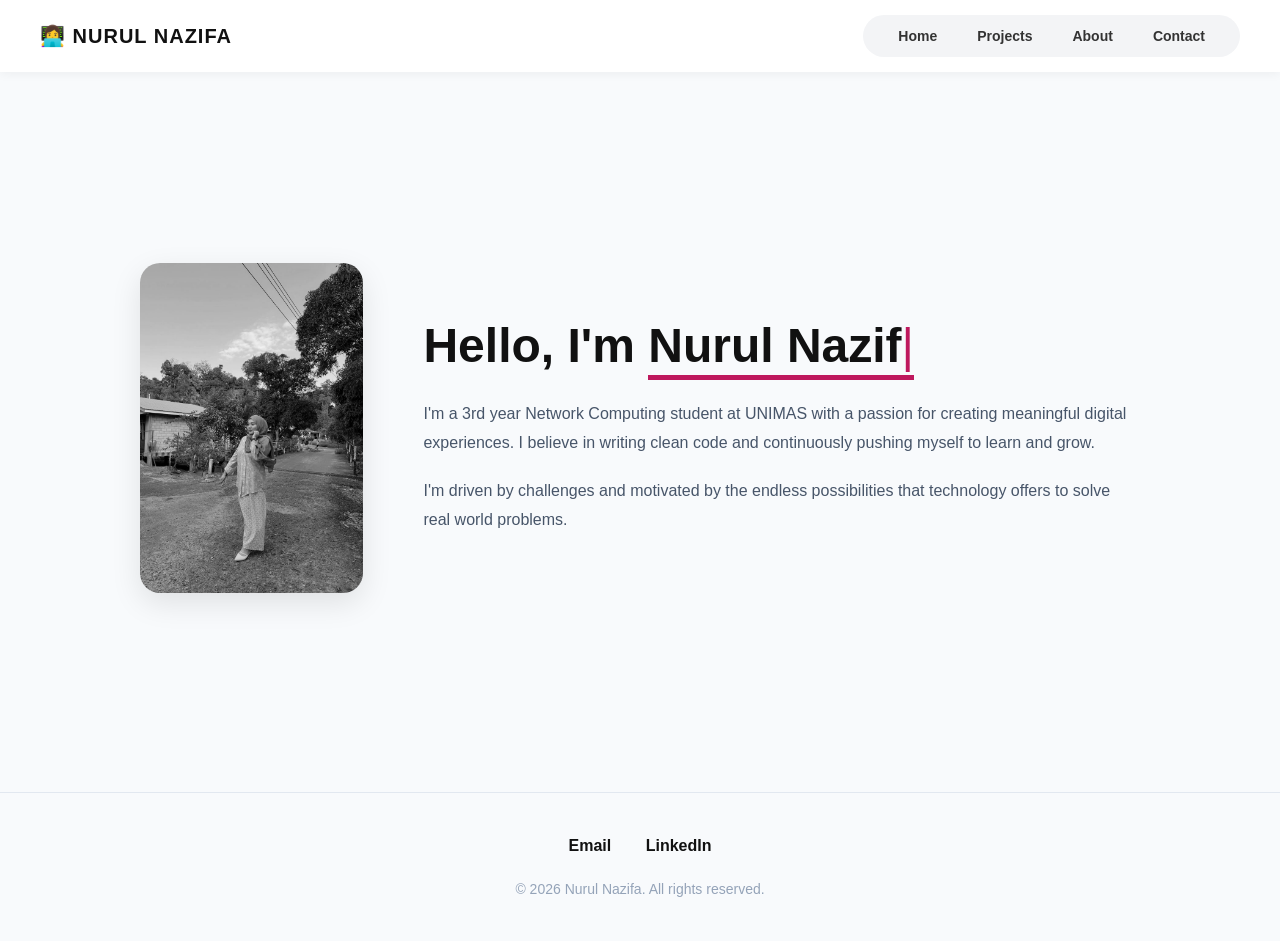
<file: index.html>
<!DOCTYPE html>
<html lang="en">
<head>
  <meta charset="UTF-8">
  <meta name="viewport" content="width=device-width, initial-scale=1.0">
  <title>Home — Nurul Nazifa</title>
  <link rel="stylesheet" href="style.css">
</head>
<body>

  <!-- NAV BAR -->
  <header>
    <nav>
      <a href="index.html" class="logo">👩‍💻 NURUL NAZIFA</a>
      <ul class="nav-links" id="navLinks">
        <li><a href="index.html">Home</a></li>
        <li><a href="projects.html">Projects</a></li>
        <li><a href="about.html">About</a></li>
        <li><a href="contact.html">Contact</a></li>
      </ul>
      <button class="menu-toggle" onclick="toggleMenu()" aria-label="Toggle menu">☰</button>
    </nav>
  </header>

  <main>
    <!-- HERO SECTION -->
    <section id="home" class="hero-section">
      <div class="hero-container">
        <div class="hero-image">
          <img src="picture1.jpeg" alt="Portrait of Nurul Nazifa">
        </div>
        <div class="hero-text">
          <h1>Hello, I'm <span class="name-underline"><span id="typedName">Nurul Nazifa</span><span class="cursor">|</span></span></h1>
          <p>I'm a 3rd year Network Computing student at UNIMAS with a passion for creating meaningful digital experiences. I believe in writing clean code and continuously pushing myself to learn and grow.</p>
          <p>I'm driven by challenges and motivated by the endless possibilities that technology offers to solve real world problems.</p>
        </div>
      </div>
    </section>
  </main>

  <!-- FOOTER -->
  <footer>
    <div class="footer-links">
      <a href="mailto:100685@siswa.unimas.my">Email</a>
      <a href="https://www.linkedin.com/in/nurul-nazifa-6a45142a9" target="_blank">LinkedIn</a>
    </div>
    <p class="copyright">&copy; 2026 Nurul Nazifa. All rights reserved.</p>
  </footer>

  <button id="topBtn" onclick="scrollToTop()" aria-label="Back to top">↑</button>

  <script src="script.js"></script>
</body>
</html>
</file>
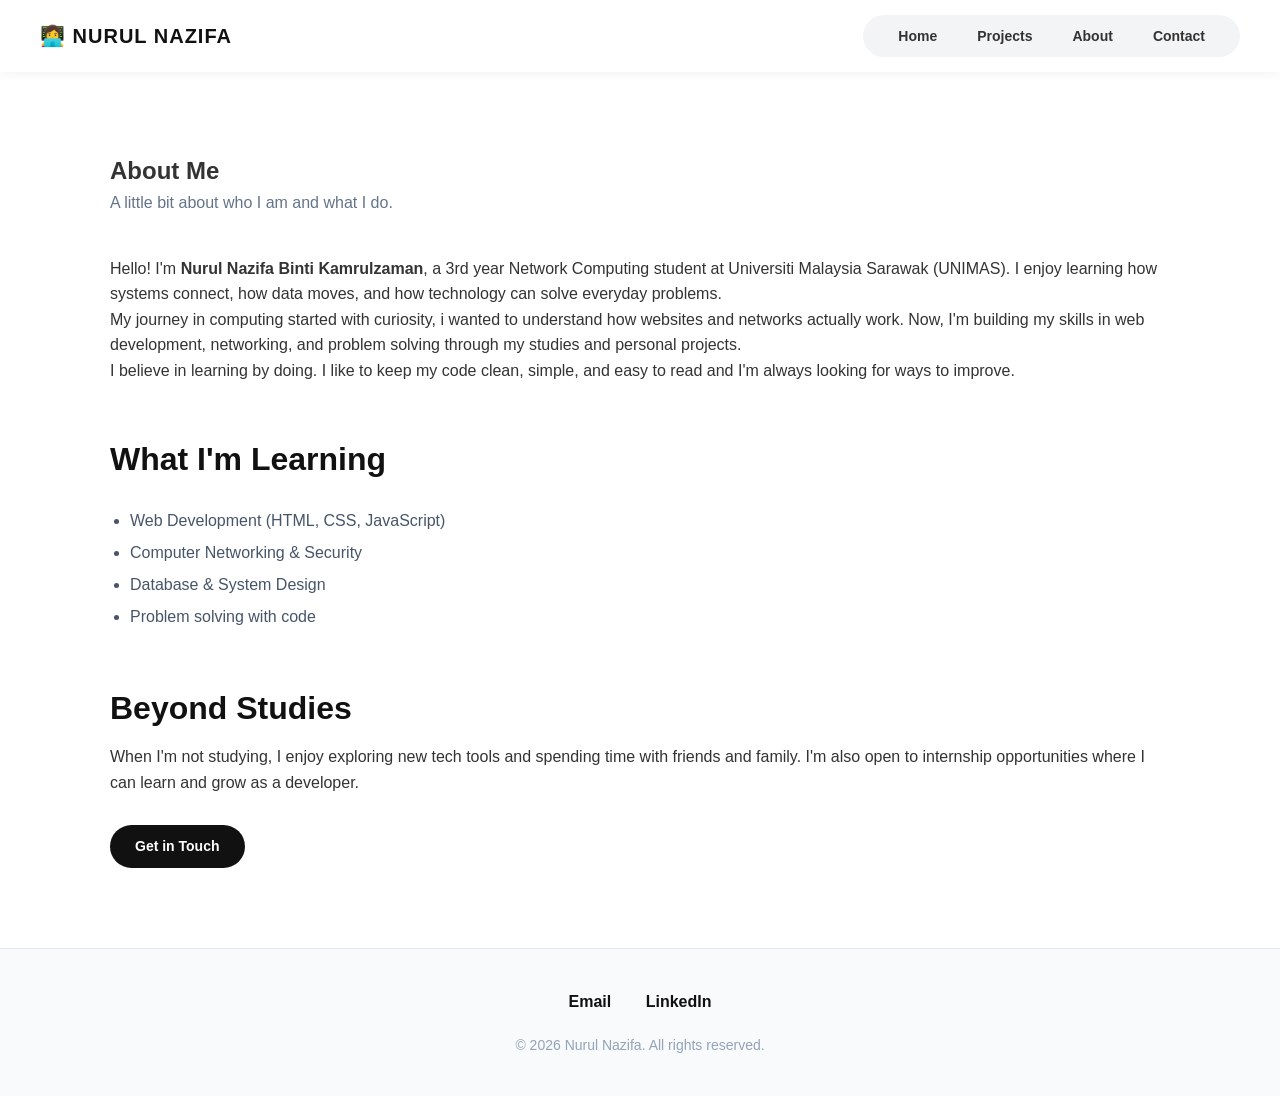
<file: about.html>
<!DOCTYPE html>
<html lang="en">
<head>
  <meta charset="UTF-8">
  <meta name="viewport" content="width=device-width, initial-scale=1.0">
  <title>About — Nurul Nazifa</title>
  <link rel="stylesheet" href="style.css">
</head>
<body>

  <!-- NAV BAR -->
  <header>
    <nav>
      <a href="index.html" class="logo">👩‍💻 NURUL NAZIFA</a>
      <ul class="nav-links" id="navLinks">
        <li><a href="index.html">Home</a></li>
        <li><a href="projects.html">Projects</a></li>
        <li><a href="about.html">About</a></li>
        <li><a href="contact.html">Contact</a></li>
      </ul>
      <button class="menu-toggle" onclick="toggleMenu()" aria-label="Toggle menu">☰</button>
    </nav>
  </header>

  <main>
    <section class="content-section">
      <h1>About Me</h1>
      <p class="section-desc">A little bit about who I am and what I do.</p>

      <p>Hello! I'm <strong>Nurul Nazifa Binti Kamrulzaman</strong>, a 3rd year Network Computing student at Universiti Malaysia Sarawak (UNIMAS). I enjoy learning how systems connect, how data moves, and how technology can solve everyday problems.</p>

      <p>My journey in computing started with curiosity, i wanted to understand how websites and networks actually work. Now, I'm building my skills in web development, networking, and problem solving through my studies and personal projects.</p>

      <p>I believe in learning by doing. I like to keep my code clean, simple, and easy to read and I'm always looking for ways to improve.</p>

      <h2 style="margin-top: 50px;">What I'm Learning</h2>
      <ul style="margin-top: 20px; padding-left: 20px; color: #475569; line-height: 2;">
        <li>Web Development (HTML, CSS, JavaScript)</li>
        <li>Computer Networking &amp; Security</li>
        <li>Database &amp; System Design</li>
        <li>Problem solving with code</li>
      </ul>

      <h2 style="margin-top: 50px;">Beyond Studies</h2>
      <p>When I'm not studying, I enjoy exploring new tech tools and spending time with friends and family. I'm also open to internship opportunities where I can learn and grow as a developer.</p>

      <p style="margin-top: 30px;">
        <a href="contact.html" class="hire-me-btn" style="display: inline-block; width: auto;">Get in Touch</a>
      </p>
    </section>
  </main>

  <!-- FOOTER -->
  <footer>
    <div class="footer-links">
      <a href="mailto:100685@siswa.unimas.my">Email</a>
      <a href="https://www.linkedin.com/in/nurul-nazifa-6a45142a9" target="_blank">LinkedIn</a>
    </div>
    <p class="copyright">&copy; 2026 Nurul Nazifa. All rights reserved.</p>
  </footer>

  <button id="topBtn" onclick="scrollToTop()" aria-label="Back to top">↑</button>

  <script src="script.js"></script>
</body>
</html>
</file>
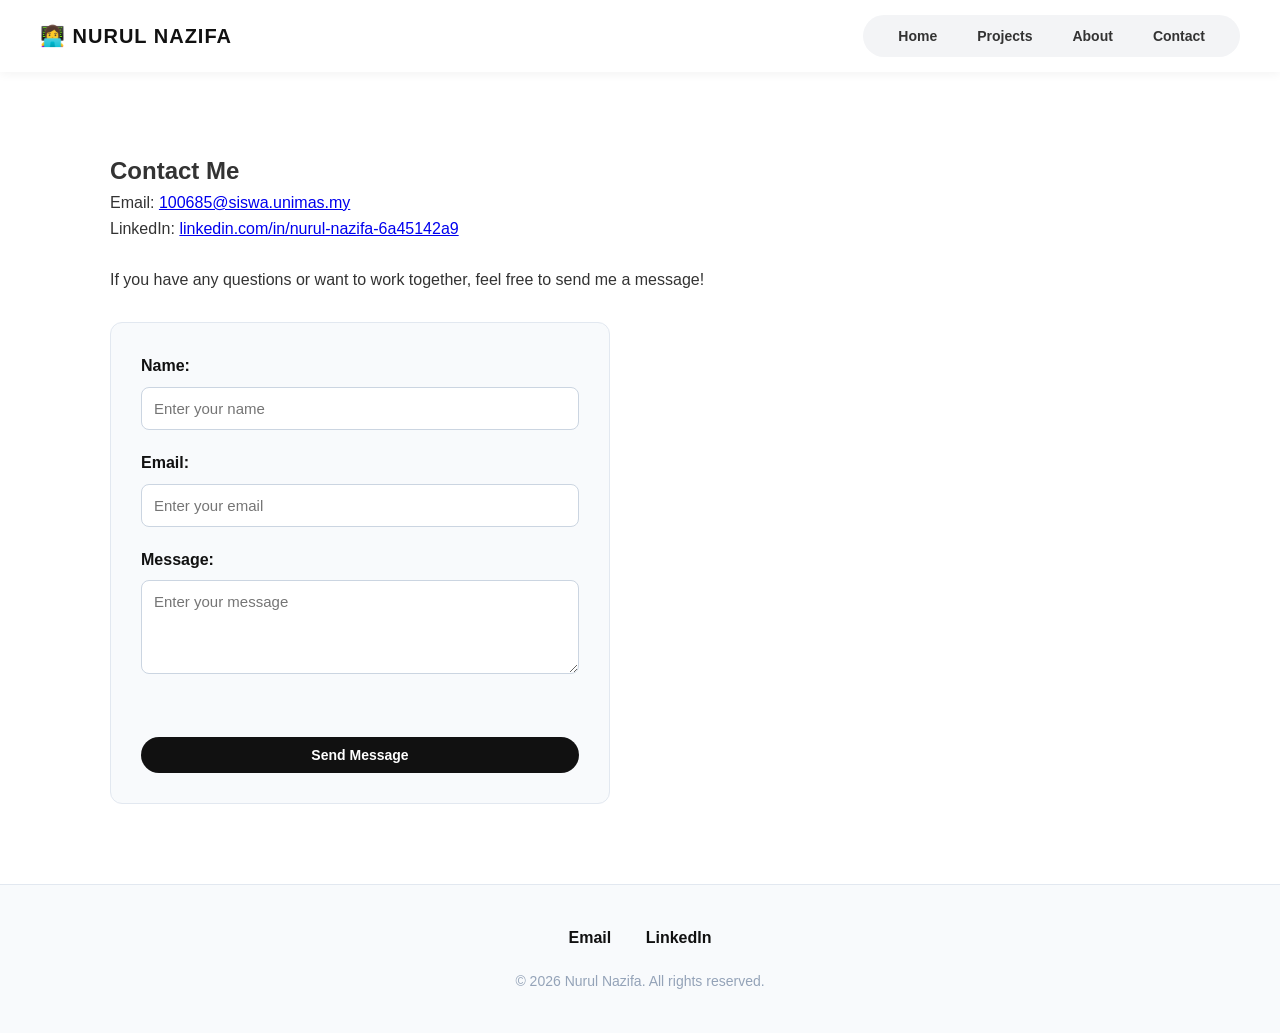
<file: contact.html>
<!DOCTYPE html>
<html lang="en">
<head>
  <meta charset="UTF-8">
  <meta name="viewport" content="width=device-width, initial-scale=1.0">
  <title>Contact — Nurul Nazifa</title>
  <link rel="stylesheet" href="style.css">
</head>
<body>

  <!-- NAV BAR -->
  <header>
    <nav>
      <a href="index.html" class="logo">👩‍💻 NURUL NAZIFA</a>
      <ul class="nav-links" id="navLinks">
        <li><a href="index.html">Home</a></li>
        <li><a href="projects.html">Projects</a></li>
        <li><a href="about.html">About</a></li>
        <li><a href="contact.html">Contact</a></li>
      </ul>
      <button class="menu-toggle" onclick="toggleMenu()" aria-label="Toggle menu">☰</button>
    </nav>
  </header>

  <main>
    <section class="content-section">
      <h1>Contact Me</h1>
      <p>Email: <a href="mailto:100685@siswa.unimas.my">100685@siswa.unimas.my</a></p>
      <p>LinkedIn: <a href="https://www.linkedin.com/in/nurul-nazifa-6a45142a9" target="_blank">linkedin.com/in/nurul-nazifa-6a45142a9</a></p><br>
      <p>If you have any questions or want to work together, feel free to send me a message!</p>

      <form id="contactForm" onsubmit="sendMessage(event)" class="my-form" novalidate>
        <label for="userName">Name:</label>
        <input type="text" id="userName" placeholder="Enter your name">

        <label for="userEmail">Email:</label>
        <input type="email" id="userEmail" placeholder="Enter your email">

        <label for="userMessage">Message:</label>
        <textarea id="userMessage" rows="4" placeholder="Enter your message"></textarea>

        <p id="formFeedback" class="form-feedback"></p>

        <button type="submit" class="hire-me-btn">Send Message</button>
      </form>
    </section>
  </main>

  <!-- FOOTER -->
  <footer>
    <div class="footer-links">
      <a href="mailto:100685@siswa.unimas.my">Email</a>
      <a href="https://www.linkedin.com/in/nurul-nazifa-6a45142a9" target="_blank">LinkedIn</a>
    </div>
    <p class="copyright">&copy; 2026 Nurul Nazifa. All rights reserved.</p>
  </footer>

  <button id="topBtn" onclick="scrollToTop()" aria-label="Back to top">↑</button>

  <script src="script.js"></script>
</body>
</html>
</file>
<file: style.css>
/* --- GLOBAL STYLES --- */
* {
  margin: 0;
  padding: 0;
  box-sizing: border-box;
}

html {
  scroll-behavior: smooth;
}

body {
  font-family: 'Segoe UI', Tahoma, Geneva, Verdana, sans-serif;
  color: #333;
  background-color: #ffffff;
  line-height: 1.6;
}

/* --- NAV BAR --- */
header {
  background-color: #ffffff;
  padding: 15px 40px;
  position: sticky;
  top: 0;
  z-index: 1000;
  box-shadow: 0 2px 10px rgba(0, 0, 0, 0.05);
}

nav {
  display: flex;
  justify-content: space-between;
  align-items: center;
  max-width: 1200px;
  margin: 0 auto;
}

nav .logo {
  color: #111;
  font-size: 20px;
  font-weight: 900;
  text-decoration: none;
  letter-spacing: 1px;
}

.nav-links {
  display: flex;
  gap: 10px;
  list-style: none;
  background-color: #f3f4f6;
  padding: 8px 20px;
  border-radius: 30px;
}

.nav-links a {
  color: #333;
  text-decoration: none;
  font-weight: 600;
  font-size: 14px;
  padding: 5px 15px;
  transition: color 0.3s;
}

.nav-links a:hover {
  color: #be185d;
}

/* Hamburger button (hidden on desktop) */
.menu-toggle {
  display: none;
  background: #f3f4f6;
  border: none;
  font-size: 22px;
  padding: 8px 14px;
  border-radius: 8px;
  cursor: pointer;
}

/* --- HERO SECTION --- */
.hero-section {
  background-color: #f8fafc;
  padding: 100px 20px;
  min-height: 80vh;
  display: flex;
  align-items: center;
}

.hero-container {
  max-width: 1000px;
  margin: 0 auto;
  display: flex;
  align-items: center;
  gap: 60px;
}

.hero-image img {
  width: 100%;
  max-width: 430px;
  border-radius: 20px;
  box-shadow: 0 10px 30px rgba(0, 0, 0, 0.1);
  filter: grayscale(100%);
}

.hero-text h1 {
  font-size: 48px;
  color: #111;
  margin-bottom: 15px;
}

.name-underline {
  display: inline-block;
  border-bottom: 5px solid #be185d; /* The pink line */
  padding-bottom: 2px; /* Space between text and line */
  line-height: 1.1; /* Keeps the line close to the text */
}

.hero-text p {
  font-size: 16px;
  color: #475569;
  margin-bottom: 20px;
  line-height: 1.8;
}

/* Typing cursor animation */
.cursor {
  color: #be185d;
  font-weight: 300;
  animation: blink 1s infinite;
}

@keyframes blink {
  0%, 100% { opacity: 1; }
  50% { opacity: 0; }
}

/* Greeting text */
.greeting {
  font-weight: 600;
  color: #be185d;
  margin-top: 10px;
}

/* --- CONTENT SECTIONS --- */
.content-section {
  max-width: 1100px;
  margin: 0 auto;
  padding: 80px 20px;
}

h2 {
  font-size: 32px;
  color: #111;
  margin-bottom: 10px;
}

.section-desc {
  color: #64748b;
  margin-bottom: 40px;
}

/* --- PROJECT FILTER BUTTONS --- */
.filter-buttons {
  display: flex;
  gap: 10px;
  margin-bottom: 30px;
  flex-wrap: wrap;
}

.filter-btn {
  background: #f3f4f6;
  border: 1px solid #e2e8f0;
  padding: 8px 20px;
  border-radius: 30px;
  font-weight: 600;
  font-size: 14px;
  cursor: pointer;
  transition: 0.3s;
}

.filter-btn:hover {
  background: #e2e8f0;
}

.filter-btn.active {
  background: #be185d;
  color: white;
  border-color: #be185d;
}

/* --- PROJECT CARDS --- */
.project-grid {
  display: grid;
  grid-template-columns: repeat(auto-fit, minmax(300px, 1fr));
  gap: 30px;
}

.project-card {
  background: white;
  border: 1px solid #e2e8f0;
  border-radius: 12px;
  overflow: hidden;
  transition: transform 0.3s, box-shadow 0.3s;
}

.project-card:hover {
  transform: translateY(-5px);
  box-shadow: 0 10px 20px rgba(0, 0, 0, 0.05);
}

.project-card.hide {
  display: none;
}

.card-header {
  background: #be185d;
  padding: 20px;
}

.card-header h3 {
  color: white;
  font-size: 18px;
  margin: 0;
}

.card-body {
  padding: 25px;
}

.card-body p {
  color: #475569;
  font-size: 15px;
  margin-bottom: 20px;
}

.card-body {
  padding: 25px;
  display: flex;
  flex-direction: column;
  height: 100%; /* Makes sure the card stretches to fit all content */
}

.tech-tag {
  margin-right: 5px;
  margin-bottom: 5px;
}

.project-link {
  display: inline-block;
  margin-top: 15px;
  color: #be185d;
  font-weight: bold;
  text-decoration: none;
  font-size: 15px;
}

.project-link:hover {
  text-decoration: underline;
}

.tech-tag {
  background: #fce7f3;
  color: #be185d;
  font-size: 12px;
  padding: 6px 12px;
  border-radius: 20px;
  font-weight: bold;
}

/* --- ABOUT & CONTACT TEXT --- */
#about p,
#contact p {
  font-size: 16px;
  color: #475569;
  max-width: 800px;
  margin-bottom: 20px;
}

#contact a {
  color: #be185d;
  font-weight: bold;
  text-decoration: none;
}

#contact a:hover {
  text-decoration: underline;
}

/* --- CONTACT FORM --- */
.my-form {
  max-width: 500px;
  margin-top: 30px;
  background: #f8fafc;
  padding: 30px;
  border-radius: 12px;
  border: 1px solid #e2e8f0;
}

.my-form label {
  display: block;
  font-weight: bold;
  margin-bottom: 8px;
  color: #111;
}

.my-form input,
.my-form textarea {
  width: 100%;
  padding: 12px;
  margin-bottom: 20px;
  border: 1px solid #cbd5e1;
  border-radius: 8px;
  font-family: inherit;
  font-size: 15px;
  background-color: white;
}

.my-form input:focus,
.my-form textarea:focus {
  outline: none;
  border-color: #be185d;
  box-shadow: 0 0 5px rgba(190, 24, 93, 0.2);
}

/* Inline form feedback message (JS feature) */
.form-feedback {
  font-size: 14px;
  font-weight: 600;
  margin-bottom: 15px;
  min-height: 20px;
}

.form-feedback.success {
  color: #15803d;
}

.form-feedback.error {
  color: #dc2626;
}

/* --- BUTTON --- */
.hire-me-btn {
  background: #111;
  color: white;
  text-decoration: none;
  padding: 10px 25px;
  border-radius: 30px;
  font-weight: bold;
  font-size: 14px;
  border: none;
  cursor: pointer;
  transition: background 0.3s;
  width: 100%;
}

.hire-me-btn:hover {
  background: #be185d;
}

/* --- FOOTER --- */
footer {
  background-color: #f8fafc;
  padding: 40px 20px;
  text-align: center;
  border-top: 1px solid #e2e8f0;
}

.footer-links a {
  color: #111;
  text-decoration: none;
  margin: 0 15px;
  font-weight: bold;
  transition: color 0.3s;
}

.footer-links a:hover {
  color: #be185d;
}

.copyright {
  color: #94a3b8;
  font-size: 14px;
  margin-top: 20px;
}

/* --- BACK TO TOP BUTTON --- */
#topBtn {
  display: none;
  position: fixed;
  bottom: 30px;
  right: 30px;
  background: #be185d;
  color: white;
  border: none;
  width: 48px;
  height: 48px;
  border-radius: 50%;
  font-size: 22px;
  cursor: pointer;
  box-shadow: 0 4px 15px rgba(0, 0, 0, 0.2);
  z-index: 999;
  transition: transform 0.2s;
}

#topBtn:hover {
  transform: translateY(-3px);
}

/* --- ACCESSIBILITY: keyboard focus --- */
a:focus-visible,
button:focus-visible,
input:focus-visible,
textarea:focus-visible {
  outline: 3px solid #be185d;
  outline-offset: 3px;
}

/* --- MOBILE RESPONSIVE --- */
@media (max-width: 768px) {
  .menu-toggle {
    display: block;
  }

  .nav-links {
    position: absolute;
    top: 70px;
    right: 20px;
    flex-direction: column;
    background: #ffffff;
    padding: 15px;
    border-radius: 12px;
    box-shadow: 0 10px 30px rgba(0, 0, 0, 0.1);
    display: none;
    min-width: 160px;
  }

  .nav-links.open {
    display: flex;
  }

  .hero-container {
    flex-direction: column;
    text-align: center;
    gap: 40px;
  }

  .underline {
    margin: 0 auto 30px auto;
  }

  .hero-text h1 {
    font-size: 36px;
  }
}

.project-link {
  display: block;
  margin-top: 15px;
  color: #be185d;
  font-weight: bold;
  text-decoration: none;
  font-size: 14px;
}

.project-link:hover {
  text-decoration: underline;
}

.project-img {
  width: 100%;
  height: 180px; /* Keeps all images the same height */
  object-fit: cover; /* Crops the image nicely so it doesn't look squished */
  border-bottom: 1px solid #e2e8f0;
}

/* Container for the stacked images */
.double-img {
  display: block;        /* This stacks them one up, one down */
  width: 100%;
  height: auto;          /* Lets the container grow to fit both images */
  border-bottom: 1px solid #e2e8f0;
  background: #f8fafc;   /* Light background if images don't load */
}

/* Style for each image */
.double-img img {
  width: 100%;           /* Makes each image full width */
  height: 160px;         /* Adjust this number if you want them taller/shorter */
  object-fit: cover;     /* Crops nicely */
  display: block;        /* Removes tiny gaps between the images */
  border-bottom: 2px solid white; /* Adds a clean white line between the two photos */
}

/* Removes the bottom line from the last image so it connects cleanly to the text */
.double-img img:last-child {
  border-bottom: none;
}
</file>
